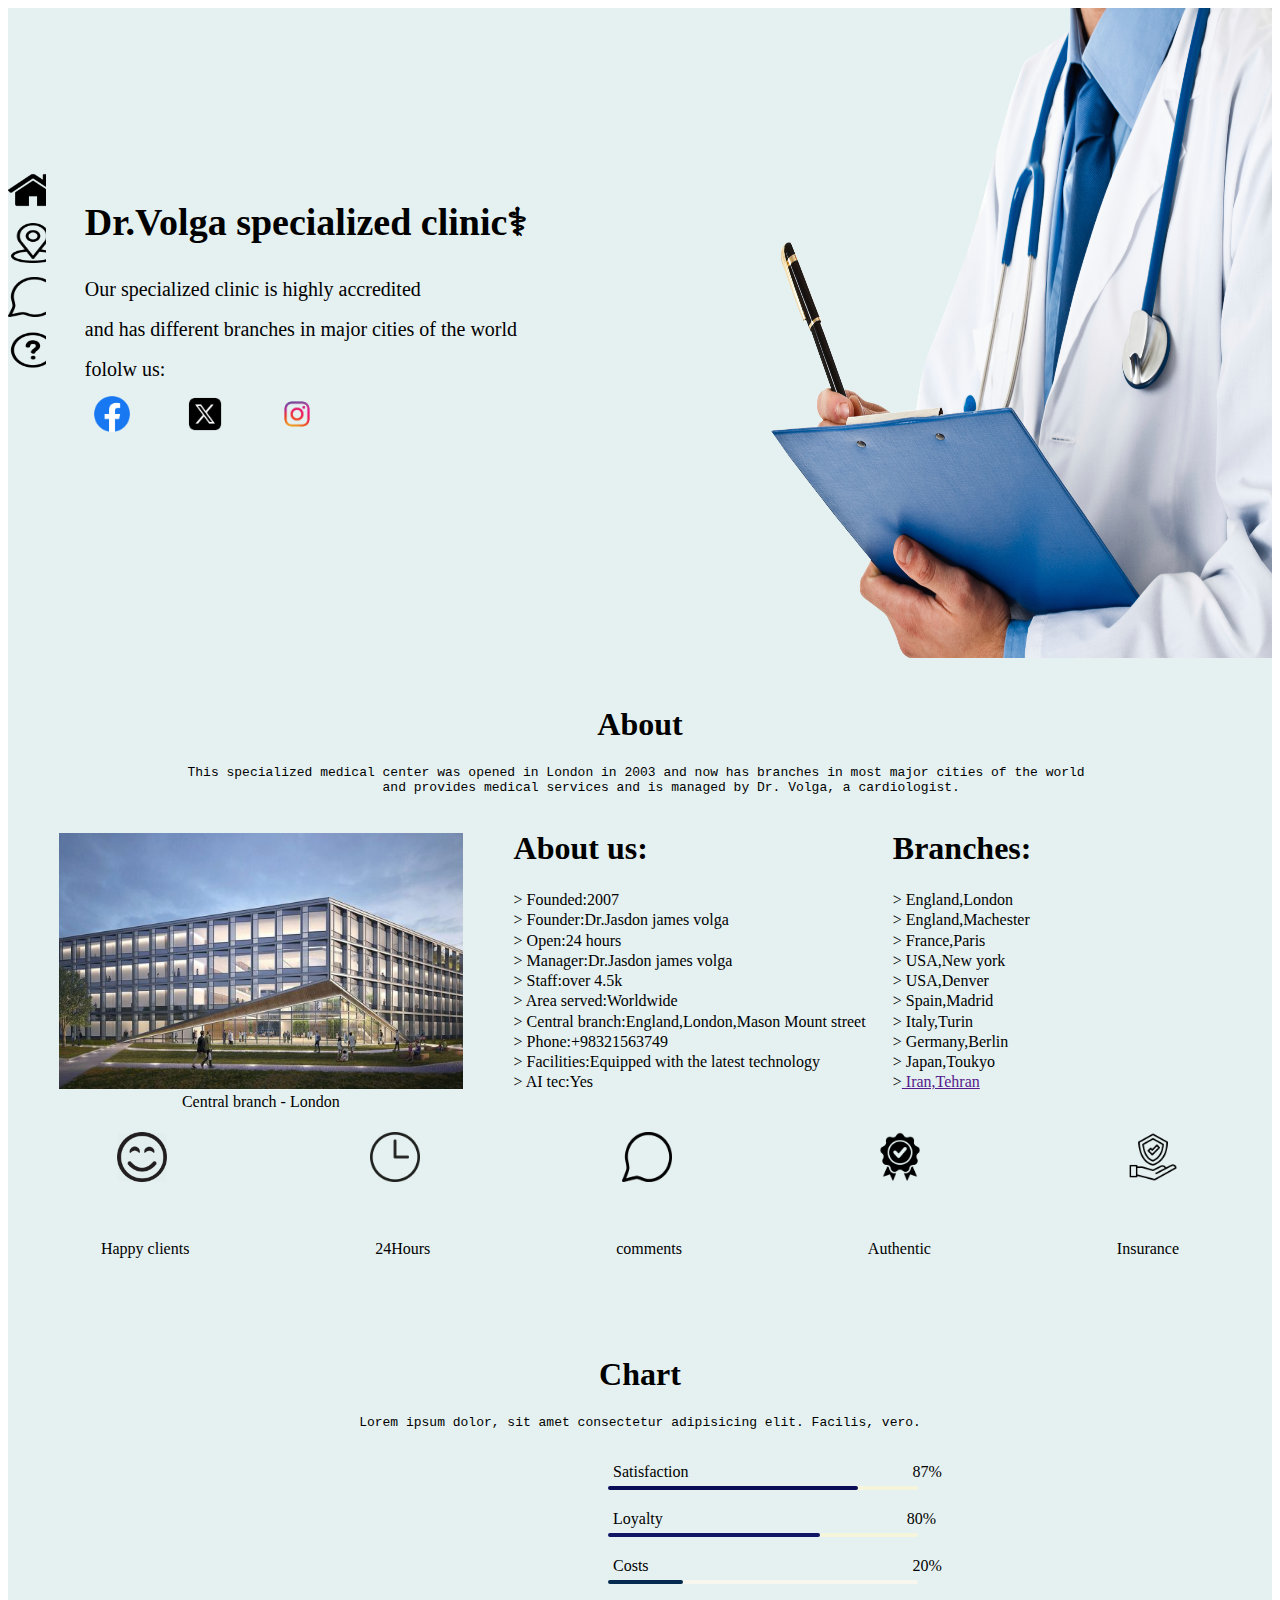
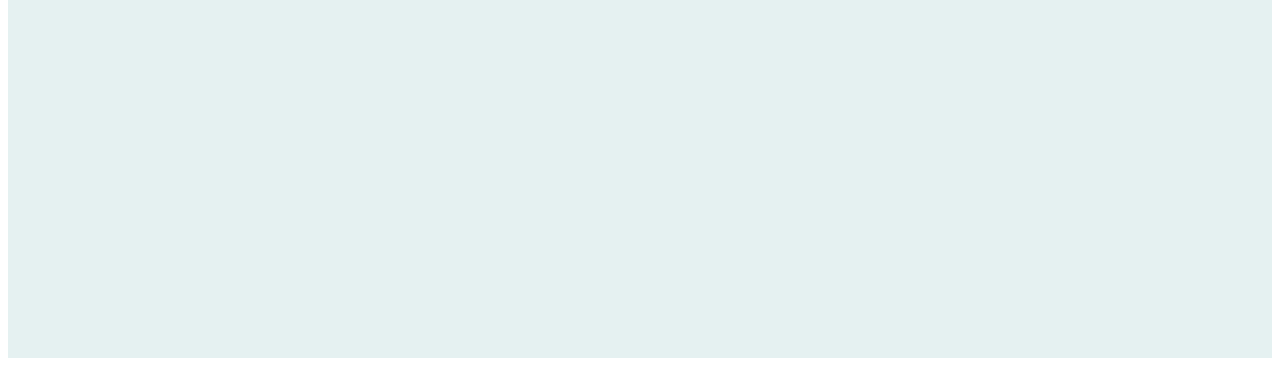
<file: about.html>
<!DOCTYPE html>
<html lang="en">

<head>
    <meta charset="UTF-8">
    <meta name="viewport" content="width=device-width, initial-scale=1.0">
    <title>About us</title>
    <link rel="stylesheet" href="/assets/css/style.css">
</head>

<body>
    <div class="iconBar">
        <div class="leftIcons"><img class="imageBox4" src="/assets/images/home.png"><span class="icondescribtion">Home
            </span></div>
        <div class="leftIcons"><img class="imageBox4" src="/assets/images/loca.png" alt=""><span
                class="icondescribtion">Branches </span></div>
        <div class="leftIcons"><img class="imageBox4" src="/assets/images/comment-icon-1024x964-julk98bl.png"
                alt=""><span class="icondescribtion">Comments </span></div>
        <div class="leftIcons"><img class="imageBox4" src="/assets/images/help-252.png" alt=""><span
                class="icondescribtion">Help </span></div>


    </div>
    <section class="container1">

        <div class="interduce1">
            <h1 class="name1">Dr.Volga specialized clinic&#x2695;</h1>
            <span class="describtion2">Our specialized clinic is highly accredited </span>
            <span class="describtion2">and has different branches in major cities of the world</span>
            <span class="describtion2">fololw us:</span>
            <div class="imageContainer">

                <a href=""><img class="imageBox2" src="/assets/images/facebook-logo-0.png"></a>
                <a href=""><img class="imageBox2"
                        src="/assets/images/new-twitter-x-logo-twitter-icon-x-social-media-icon-free-png.webp"></a>
                <a href=""><img class="imageBox2"
                        src="/assets/images/instagram-logo-instagram-icon-transparent-free-png.webp"></a>

            </div>
        </div>
        <div class="imageBox"><img class="image1"
                src="/assets/images/101-1018785_transparent-handsome-png-indian-doctor-image-png-png.png"> </div>


    </section>



    <section class="container2">

        <div class="about">
            <h1>About</h1>
            <pre>This specialized medical center was opened in London in 2003 and now has branches in most major cities of the world 
        and provides medical services and is managed by Dr. Volga, a cardiologist.</pre>
        </div>
        <div class="services">
            <div class="profileContainer"><img id="buildingImage" src="/assets/images/image.20200405.jpeg">
                <div><span>Central branch - London</span></div>
            </div>
            <div class="bioContainer1">
                <h1>About us:</h1>
                <span>&#62; Founded:2007</span>
                <span>&#62; Founder:Dr.Jasdon james volga</span>
                <span>&#62; Open:24 hours</span>
                <span>&#62; Manager:Dr.Jasdon james volga</span>
                <span>&#62; Staff:over 4.5k </span>
                <span>&#62; Area served:Worldwide</span>
                <span>&#62; Central branch:England,London,Mason Mount street</span>
                <span>&#62; Phone:+98321563749</span>
                <span>&#62; Facilities:Equipped with the latest technology</span>
                <span>&#62; AI tec:Yes</span>





            </div>
            <div class="bioContainer1">

                <h1>Branches:</h1>
                <span>&#62; England,London</span>
                <span>&#62; England,Machester</span>
                <span>&#62; France,Paris</span>
                <span>&#62; USA,New york</span>
                <span>&#62; USA,Denver</span>
                <span>&#62; Spain,Madrid</span>
                <span>&#62; Italy,Turin </span>
                <span>&#62; Germany,Berlin</span>
                <span>&#62; Japan,Toukyo</span>
                <span>&#62;<a href=""> Iran,Tehran</a></span>



            </div>


        </div>
        <div class="fiveIcons">
            <img class="imageBox2" src="/assets/images/happy-icon-9.png" alt="">
            <img class="imageBox2" src="/assets/images/clock.png" alt="">
            <img class="imageBox2" src="/assets/images/comment-icon-1024x964-julk98bl.png" alt="">
            <img class="imageBox2" src="/assets/images/aut.png" alt="">
            <img class="imageBox2" src="/assets/images/insu.png" alt="">

        </div>

        <div class="fiveIcons">
            <span>Happy clients</span>
            <span>24Hours</span>
            <span>comments</span>
            <span>Authentic</span>
            <span>Insurance</span>
        </div>

    </section>

    <section class="container2">

        <div class="about">
            <h1>Chart</h1>
            <pre><p>Lorem ipsum dolor, sit amet consectetur adipisicing elit. Facilis, vero.</p></pre>
        </div>
        <div class="chartbox">
            <div style="padding-left: 600px;
        padding-top: 20px;">
                <div style="padding-left: 5px;">
                    <span>Satisfaction</span>
                    <span style="padding-left: 220px;">87%</span>
                </div>
                <div style="background-color: beige;height: 4px;
width: 310px;
margin-top: 5px;
border-radius: 10px;">


                    <div style="width: 250px;
height: 4px;
background-color: rgb(9, 12, 87);
border-radius: 10px;">
                    </div>
                </div>
            </div>

            <div style="padding-left: 600px;
margin-top: 20px;">
                <div style="padding-left: 5px;">
                    <span>Loyalty</span>
                    <span style="padding-left: 240px;">80%</span>
                </div>
                <div style="background-color: beige;height: 4px;
    width: 310px;
    margin-top: 5px;
    border-radius: 10px;">


                    <div style="width: 212px;
    height: 4px;
    background-color: rgb(15, 20, 100);
    border-radius: 10px;">
                    </div>
                </div>
            </div>

            <div style="padding-left: 600px;
    margin-top: 20px;">
                <div style="padding-left: 5px;">
                    <span>Costs</span>
                    <span style="padding-left: 260px;">20%
                    </span>
                </div>
                <div style="background-color: rgb(247, 247, 239);height: 4px;
        width: 310px;
        margin-top: 5px;
        border-radius: 10px;">


                    <div style="width: 75px;
        height: 4px;
        background-color: rgb(4, 43, 79);
        border-radius: 10px;">
                    </div>
                </div>
            </div>

        </div>










    </section>






</body>

</html>
</file>
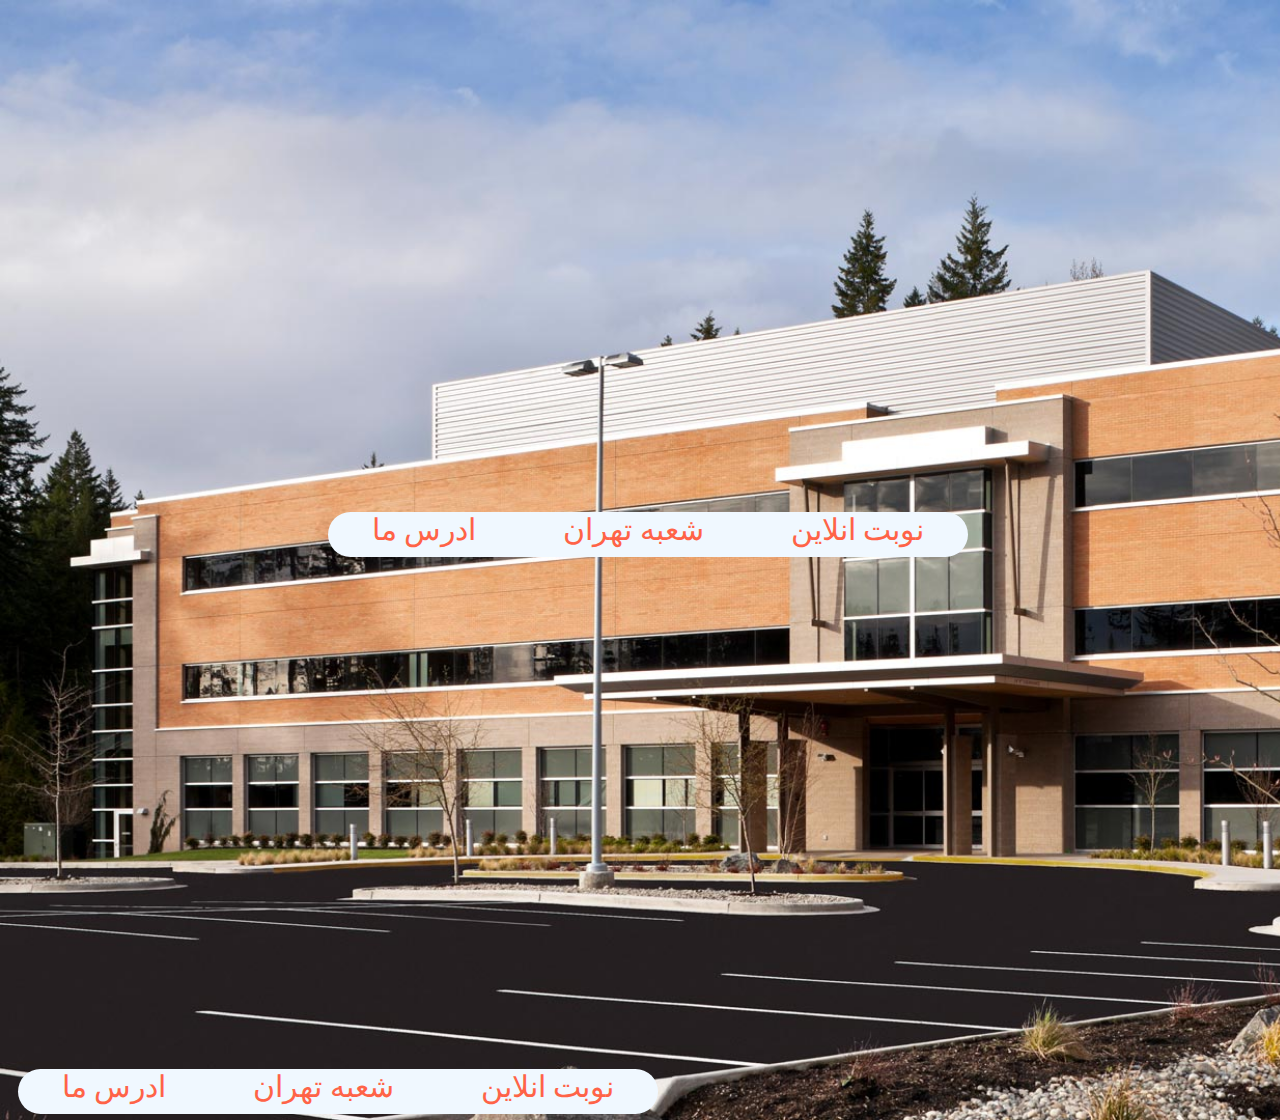
<file: tehran.html>
<!DOCTYPE html>
<html lang="en">
<head>
    <meta charset="UTF-8">
    <meta name="viewport" content="width=device-width, initial-scale=1.0">
    <link rel="stylesheet" href="/assets/css/style.css">
    <title>Tehran branch</title>
</head>
<body class="tehran">

    <div id="infoBoxes">
        
        <div Innerdiv><span class="spanstyle">ادرس ما</span></div>
        <div Innerdiv><span class="spanstyle">شعبه تهران</span></div>
        <div Innerdiv><span class="spanstyle">نوبت انلاین </span></div>
        
        
    </div>
    
    <div id="infoBoxes2">
        
        <div Innerdiv><span class="spanstyle">ادرس ما</span></div>
        <div Innerdiv><span class="spanstyle">شعبه تهران</span></div>
        <div Innerdiv><span class="spanstyle">نوبت انلاین </span></div>
        
        
    </div>
    
</body>
</html>
</file>
<file: assets/css/style.css>
.section{width: 100%;
height: 700px;
background-color: rgb(229, 241, 241);
position: fixed;}
.image{width: 650px;
height: 650px;
display: inline-block;
margin-left: 450px;
margin-top: 50px;}
.menu{
display: inline-flex;
flex-direction: column;
justify-content: space-around;
border-radius: 50px;
width: 250px;
height: 550px;
background-color: rgb(255, 255, 255);
margin-left:80px ;
margin-top: 64px;
box-shadow: 10px 10px 80px rgb(55, 134, 183);
position: fixed;
}
.inerBox{display: inline-block;
    width: 100%;
    height: auto;
    text-align: center;
    background-color: rgba(177, 171, 171, 0);
    color: black;
    font-size: 25px;
}
.bottom{ display: inline-block;
color: rgb(10, 11, 18);}
.inerBox:hover{
    font-size: 36px;
    transition: 500ms;
}
.bottom:hover{color: rgb(23, 2, 250);}
.title{
width: 500px;
height: 600px;
position: fixed;
display: inline-block;
margin-top: 60px;
margin-left: 10px;
background-color: rgba(0, 0, 0, 0);
}
.greet{font-size: 50px;
    color: rgb(131, 174, 253);
font-size: 55px;}
.describtion{
    margin-top: 15px;
    display: block;
    color: black;
    font-size: 20px;
    line-height: 2;
}

/* header part */
.headerBox{
    width: 100%;
    height: 50px;
    background-color:rgb(131, 174, 253); 
    text-align: center;
    }
    .linkdivs{display: inline-block;
        width:130px;
        height:50px;
        background-color: rgb(131, 174, 253);
        text-align: center;
        }
        .loc{display: inline-block;
        margin-top: 10PX;
        color: white;}
        .linkdivs:hover{
            background-color: rgb(72, 11, 215);
        }  
        
        
/* register page */
.registerBox{
    background-color: rgba(8, 95, 114, 0.374);
    width:550px;
    height: 550px;
    display: inline-flex;
    margin-top: 100px;
    margin-left: 500px;
    border-radius: 50px;
    flex-direction: column;
    justify-content: space-around;
}

.registerTitle{width: 100%;
height: 50px;
font-size: 30px;
text-align: center;
color: rgb(56, 1, 255);
}
.info{width: 100%;
    height: 50px;
background-color: rgba(0, 255, 255, 0);}
.inputs{width: 370px;
height: 30px;
display: inline-block;
margin-top: 5px;
border-radius: 30px;}
.infospan{font-size: larger;
display: inline-block;
color: black;
margin-left: 15px;
}
.regi{
    background-color: rgb(255, 38, 0);
    height: 50px;
    width: 400px;
}
/* @media (max-width:500px) {
    .registerBox{background-color: rgb(149, 74, 74);}
    
} */
@font-face {
    font-family: vazir;
    src: url('FontName.eot');
    src: url('vazir.eot?#iefix') format('vazir-opentype'),
         url('vazir.woff') format('woff'),
         url('FontName.ttf') format('truetype');
    font-weight: normal;
    font-style: normal;
  }
.font{font-family: vazir;}




/* styles for the about us page */
.container1{
    width: 100%;
    height: 650px;
    background-color:rgb(229, 241, 241);
    display: flex;
    flex-direction: row;
}

.interduce1{
    width: 55%;
    height: 650px;
    /* display: inline-block; */
    background-color: rgba(0, 0, 0, 0);
    /* text-align: center; */
    display: flex;
    flex-direction: column;
    justify-content: baseline;
    
}
.imageBox1{
    width: 45%;
    height: 750px;
    /* display: inline-block; */
    background-color: rgba(34, 115, 144, 0);
    
}
.image1{width:45vw;
    height: 100%;
    display: inline-block;
}

.name1{font-size: 38px;
color: black;
margin-top: 15vw;
margin-left: 6vw;}

.describtion2{
    display: block;
    color: black;
    font-size: 20px;
    line-height: 2;
    margin-left: 6vw;
}
.imageContainer{display: flex;
flex-direction: row;
justify-content: space-between;
width: 250px;
height: 100ps;
margin-left: 5vw;}
.imageBox2{
    margin-left: 15px;
    width: 50px;
    height: 50px;
    display: inline-block;  
}

.imageBox2:hover{
    box-shadow:10px 10px 10px rgb(95, 95, 178);
    transition: 500ms;  
}
.container2{
    width: 100%;
    height: 650px;
    background-color:rgb(229, 241, 241);
    display: flex;
    flex-direction: column;
}
.about{text-align: center;
margin-top: 3vh;
width: 100%;
height: 20%;
}

.services{
    width: 100%;
    height: 60%;
    display: flex;
    flex-direction: row;

}

.fiveIcons{
    width:100%;
    height: 20%;
    display: flex;
    flex-direction: row;
    justify-content:space-around;
    margin-top: 40px;
}
.profileContainer{width: 40%;
height: 100%;
text-align: center;

}
.bioContainer1{
    width: 30%;
    height: 100%;
    display: flex;
    flex-direction: column;
    justify-content: space-around;


}
#buildingImage{width:80%;
height: 90%;
display: inline-block;
margin-top: 5%;}

.chartbox{width: 100%;
height: 100%;}
.iconBar{
    position: fixed;
    width: 3%;
    height:200px;
    float: left;
    top: 170px;
    background-color:rgb(229, 241, 241);
    display: flex;
    flex-direction: column;
    justify-content: space-between;
   
}
.over{overflow: hidden;}
.icondiv{text-align: center;
}
.leftIcons{width: 100%;
height:20%;
overflow: hidden;
text-align: center;
background-color: rgb(229, 241, 241);

}
.leftIcons:hover{width: 300%;
    height:20%;
    transition: 500ms;
    }
 
.imageBox4{
    width: 50px;
    height:100%;
    display:inline-block;}  

.icondescribtion{
    font-size: 20px;
    color: black;
}

/* codes for tehran branch */
.tehran{width: 100%;
height: 600px;
background: url(/assets/images/bonney-lake_6.jpg);
background-size: cover;
text-align: center;}

#infoBoxes{
    width: 50vw;
    height: 5vh;
    display: flex;
    flex-direction: row;
    margin-top: 40%;
    justify-content: space-around;
    background-color: aliceblue;
    margin-left: 25%;
    border-radius: 50px;
}
#infoBoxes2{
    width: 50vw;
    height: 5vh;
    display: flex;
    flex-direction: row;
    margin-top: 40%;
    justify-content: space-around;
    background-color: aliceblue;
    margin-left: 10px;
    border-radius: 50px;
}
.Innerdiv{width: 30%;
height: 100%;
text-align: center;
font-size: 45px;
}

.spanstyle{font-size: 30px;
display: inline-block;
color: tomato;
direction: rtl;
}
.Innerdiv:hover{
background-color: rgb(117, 117, 206);
}
</file>
